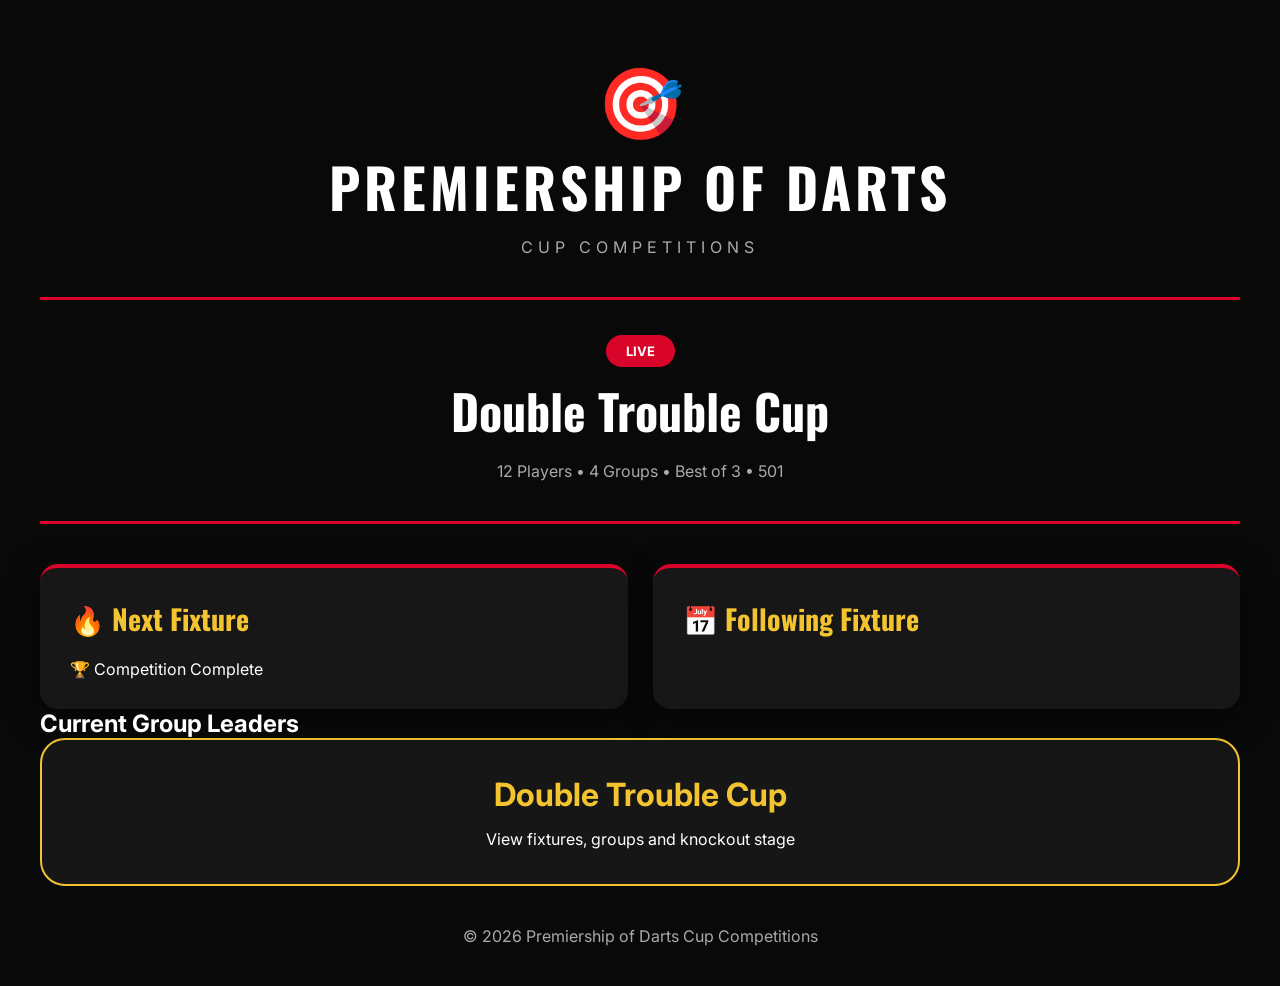
<file: Prem of Darts Cups/index.html>
<!DOCTYPE html>
<html lang="en">

<head>

    <meta charset="UTF-8">
    <meta name="viewport" content="width=device-width, initial-scale=1.0">

    <title>Premiership of Darts Cup Competitions</title>

    <link rel="stylesheet" href="style.css">

    <link href="https://fonts.googleapis.com/css2?family=Inter:wght@300;400;600;700&family=Oswald:wght@400;500;600;700&display=swap" rel="stylesheet">

</head>

<body>

<header class="hero">

    <div class="logo">

        <div class="logo-icon">🎯</div>

        <h1>PREMIERSHIP OF DARTS</h1>

        <p>CUP COMPETITIONS</p>

    </div>

</header>

<main class="homepage">

    <section class="competition-banner">

        <span class="live-badge">LIVE</span>

        <h2>Double Trouble Cup</h2>

        <p>12 Players • 4 Groups • Best of 3 • 501</p>

    </section>

    <section class="cards">

        <div class="card">

            <h3>🔥 Next Fixture</h3>

            <div id="nextFixture">

                Loading fixture...

            </div>

        </div>

        <div class="card">

            <h3>📅 Following Fixture</h3>

            <div id="followingFixture">

                Loading fixture...

            </div>

        </div>

    </section>

    <section>

        <h2 class="section-title">

            Current Group Leaders

        </h2>

        <div class="leaders-grid" id="leadersGrid">

        </div>

    </section>

    <section class="enter-section">

        <a href="double-trouble.html" class="competition-card">

    <h2>
    Double Trouble Cup
    </h2>

    <p>
    View fixtures, groups and knockout stage
    </p>

</a>

    </section>

</main>

<footer>

    © 2026 Premiership of Darts Cup Competitions

</footer>

<script src="data.js"></script>
<script src="storage.js"></script>
<script src="home.js"></script>

</body>

</html>
</file>
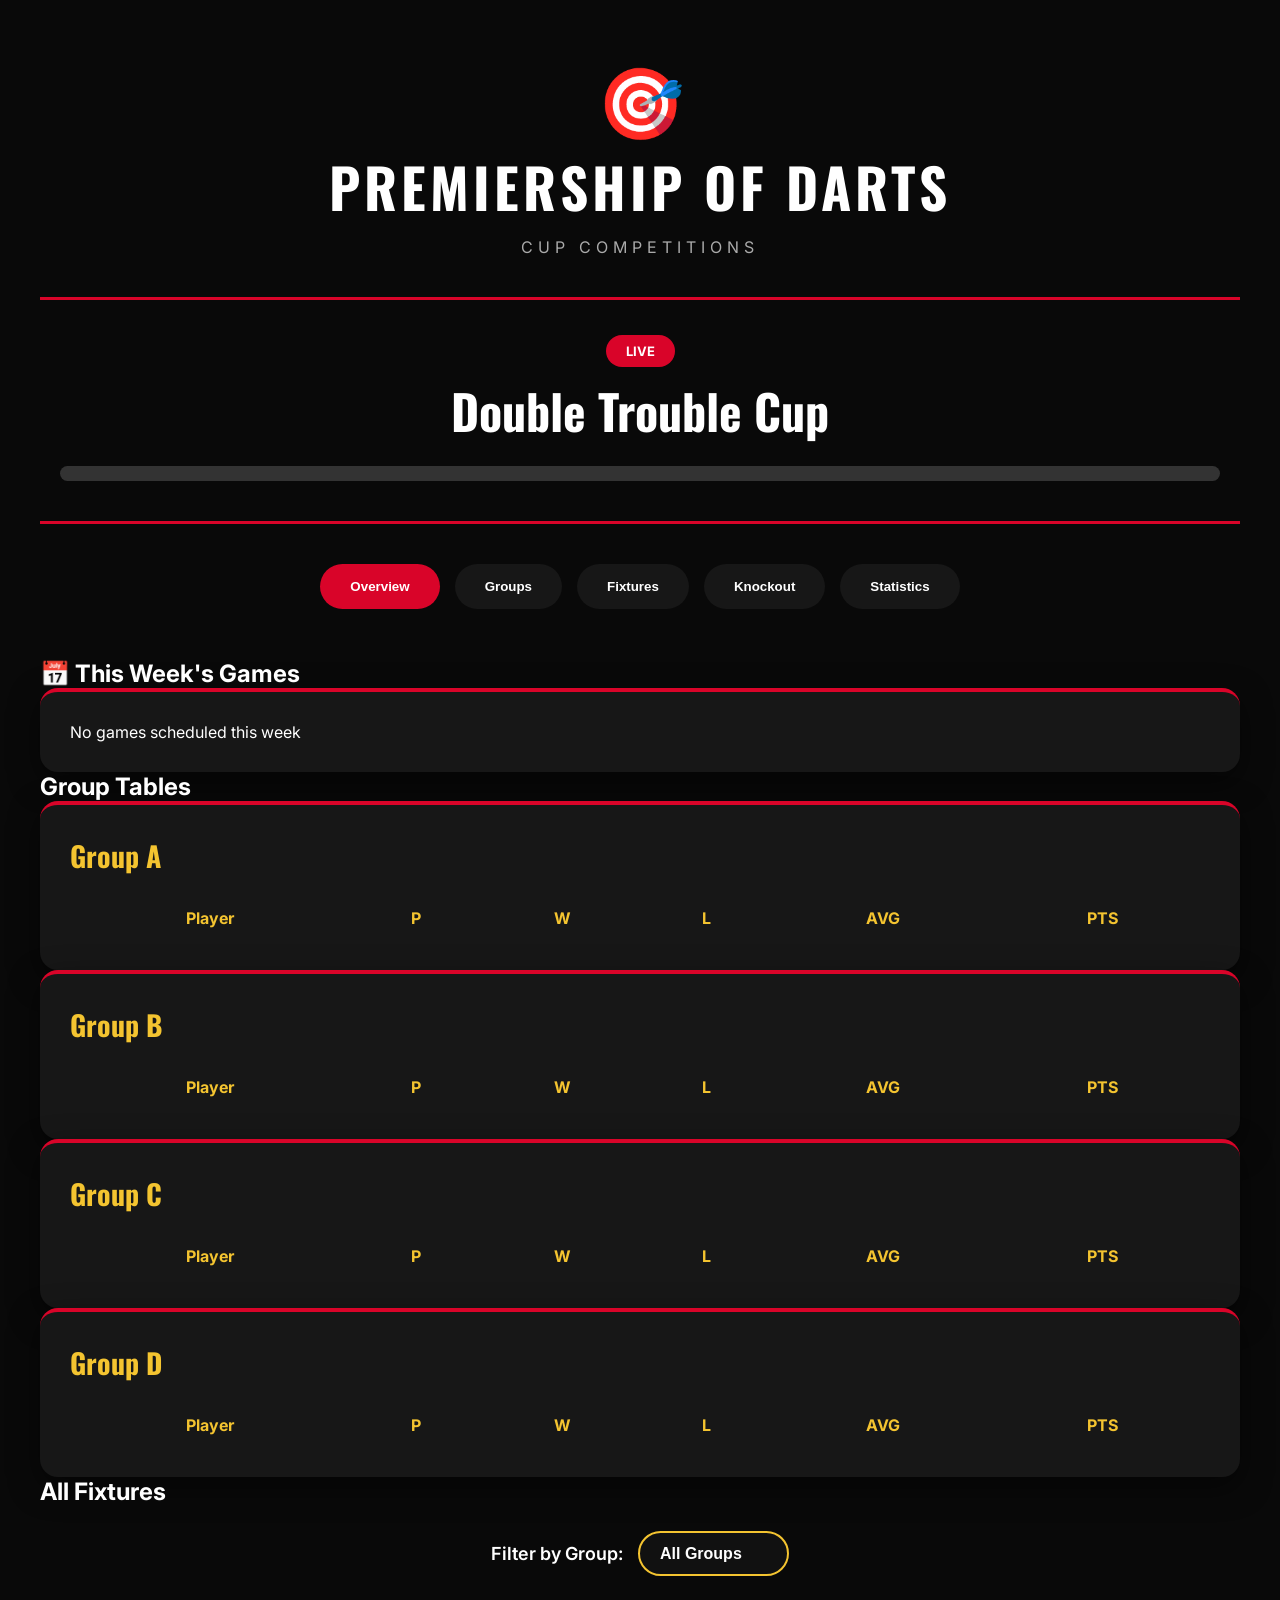
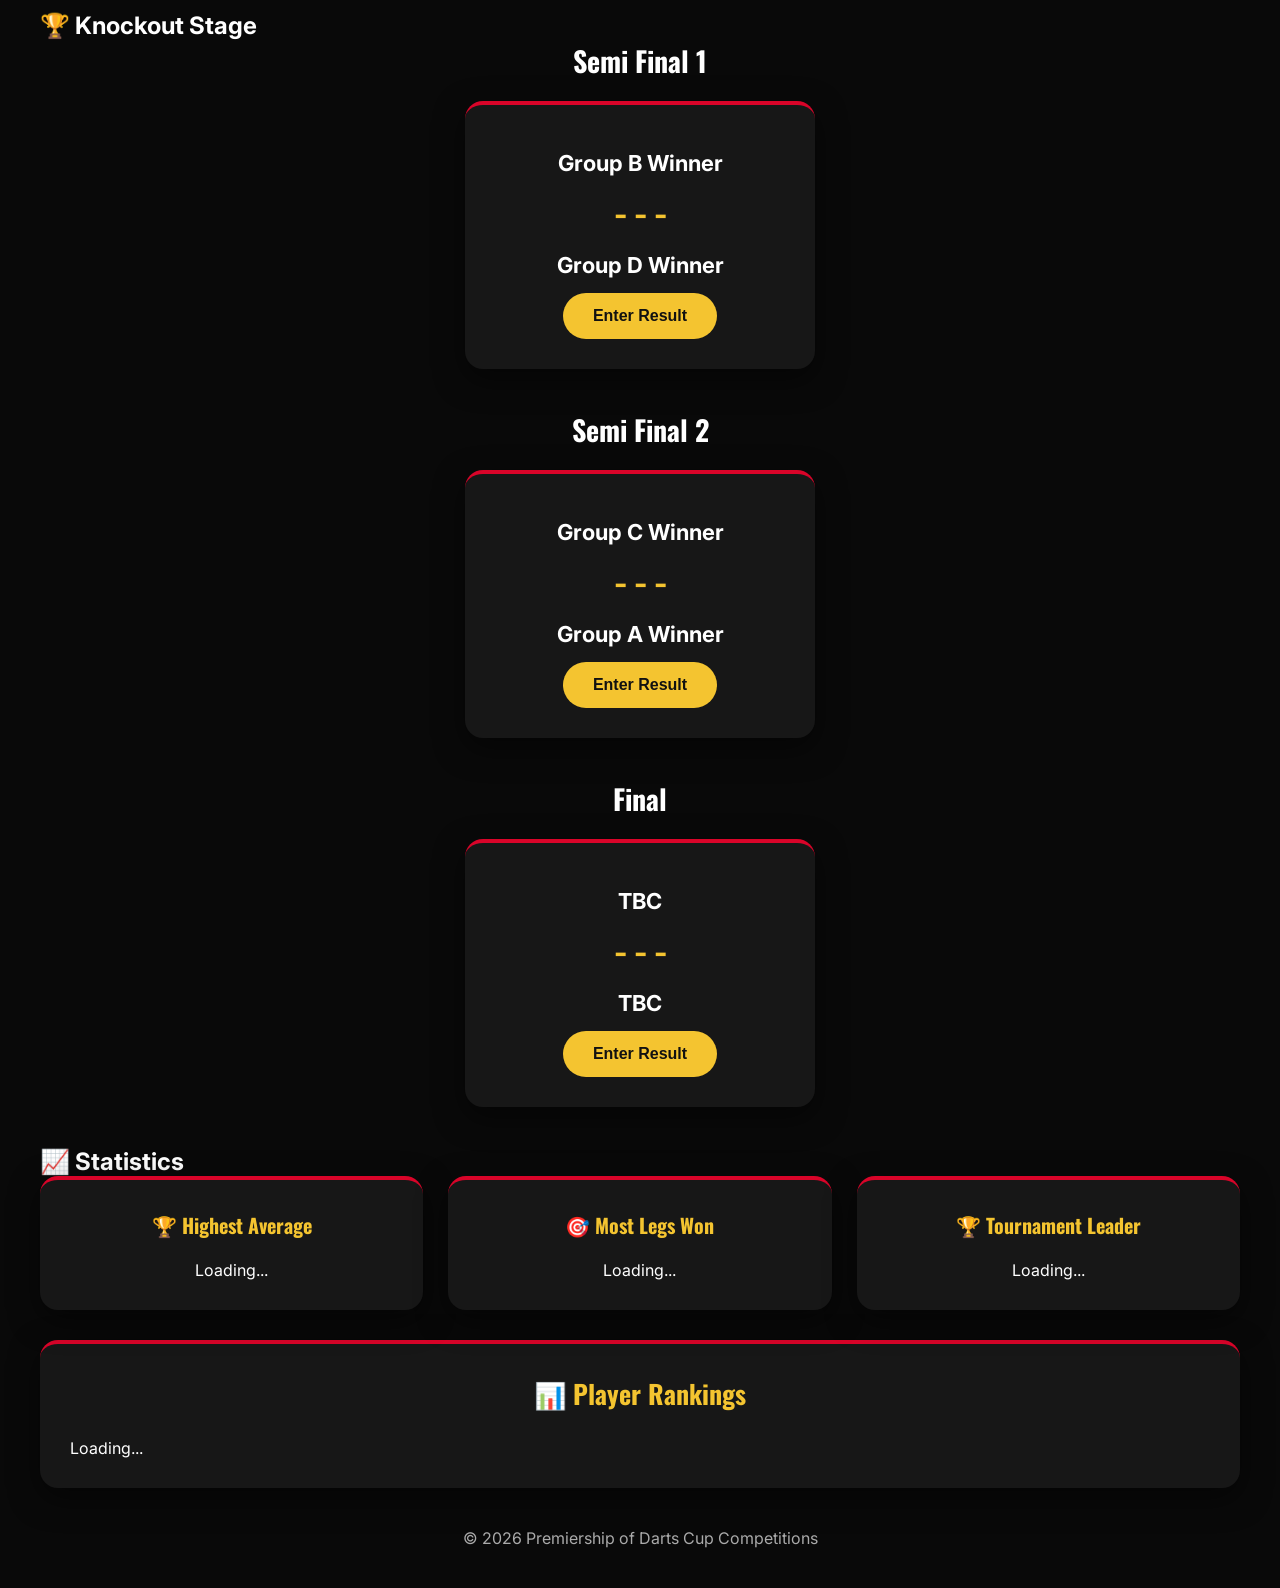
<file: Prem of Darts Cups/double-trouble.html>
<!DOCTYPE html>
<html lang="en">

<head>

<meta charset="UTF-8">

<meta name="viewport" content="width=device-width, initial-scale=1.0">


<title>
Double Trouble Cup | Premiership of Darts
</title>


<link rel="stylesheet" href="style.css">


<link href="https://fonts.googleapis.com/css2?family=Inter:wght@300;400;600;700&family=Oswald:wght@400;500;600;700&display=swap" rel="stylesheet">


</head>



<body>



<header class="hero">


<div class="logo">


<div class="logo-icon">

🎯

</div>


<h1>

PREMIERSHIP OF DARTS

</h1>


<p>

CUP COMPETITIONS

</p>


</div>


</header>







<main class="homepage">







<section class="competition-banner">


<span class="live-badge">

LIVE

</span>


<h2>

Double Trouble Cup

</h2>



<div class="progress-bar">

<div class="progress-fill"></div>

</div>


</section>









<section class="competition-tabs">


<button class="active"
onclick="showTab('overview',this)">

Overview

</button>



<button onclick="showTab('groups',this)">

Groups

</button>



<button onclick="showTab('fixtures',this)">

Fixtures

</button>



<button onclick="showTab('knockout',this)">

Knockout

</button>



<button onclick="showTab('statistics',this)">

Statistics

</button>



</section>









<section id="overview" class="tab-section">


<h2 class="section-title">

📅 This Week's Games

</h2>


<div id="overviewFixtures">


<div class="card">

Loading this week's games...

</div>


</div>


</section>









<section id="groups" class="tab-section">


<h2 class="section-title">

Group Tables

</h2>


<div id="groupContainer">


<div class="card">

Loading groups...

</div>


</div>


</section>









<section id="fixtures" class="tab-section">


<h2 class="section-title">

All Fixtures

</h2>





<div class="fixture-filter">


<label>

Filter by Group:

</label>



<select id="fixtureGroupFilter"
onchange="filterFixtures()">



<option value="all">

All Groups

</option>


<option value="A">

Group A

</option>


<option value="B">

Group B

</option>


<option value="C">

Group C

</option>


<option value="D">

Group D

</option>


</select>


</div>






<div id="fixtureContainer">


<div class="card">

Loading fixtures...

</div>


</div>


</section>









<section id="knockout" class="tab-section">


<h2 class="section-title">

🏆 Knockout Stage

</h2>



<div id="knockoutBracket">


<div class="card">

Loading knockout...

</div>


</div>


</section>









<!-- STATISTICS -->


<section id="statistics" class="tab-section">


<h2 class="section-title">

📈 Statistics

</h2>





<div id="statsContainer" class="stats-grid">



<div class="card stat-card">


<h3>

🏆 Highest Average

</h3>


<div id="highestAverage">

Loading...

</div>


</div>







<div class="card stat-card">


<h3>

🎯 Most Legs Won

</h3>


<div id="mostLegs">

Loading...

</div>


</div>







<div class="card stat-card">


<h3>

🏆 Tournament Leader

</h3>


<div id="tournamentLeader">

Loading...

</div>


</div>







</div>








<div class="card rankings-card">


<h3>

📊 Player Rankings

</h3>



<div id="playerRankings">


Loading...


</div>



</div>



</section>








</main>








<div id="resultModal">


<div class="modal-content">


<div id="resultModalBody">

</div>


<button onclick="closeResult()">

Close

</button>


</div>


</div>









<div id="fixtureModal">


<div class="modal-content">


<div id="fixtureModalBody">

</div>


<button onclick="closeFixtureEditor()">

Close

</button>


</div>


</div>
<!-- KNOCKOUT RESULT MODAL -->


<div id="knockoutModal">


<div class="modal-content">


<div id="knockoutModalBody">

</div>



<button 
class="fixture-close-button"
onclick="closeKnockoutResult()">


Cancel


</button>



</div>


</div>







<footer>

© 2026 Premiership of Darts Cup Competitions

</footer>








<script src="data.js"></script>

<script src="storage.js"></script>

<script src="results.js"></script>

<script src="fixtures.js"></script>

<script src="knockout.js"></script>

<script src="competition.js"></script>



</body>

</html>
</file>
<file: Prem of Darts Cups/style.css>
/* ==========================================
   PREMIERSHIP OF DARTS
   CUP COMPETITIONS
   GLOBAL STYLE
   VERSION 1.2
========================================== */


:root{

    --background:#090909;

    --surface:#171717;

    --surface-light:#222222;

    --red:#d90429;

    --green:#00c853;

    --gold:#f4c430;

    --white:#ffffff;

    --grey:#aaaaaa;

    --radius:18px;

    --shadow:
    0 10px 30px rgba(0,0,0,.5);

}





*{

    margin:0;

    padding:0;

    box-sizing:border-box;

}





body{

    background:var(--background);

    color:var(--white);

    font-family:Inter,Arial,sans-serif;

    min-height:100vh;

}






/* ==================================
HEADER
================================== */


.hero{

    text-align:center;

    padding:60px 20px 40px;

}



.logo-icon{

    font-size:70px;

}



.logo h1{

    font-family:Oswald,Arial;

    font-size:55px;

    letter-spacing:4px;

}



.logo p{

    margin-top:10px;

    color:var(--grey);

    letter-spacing:5px;

}





/* ==================================
LAYOUT
================================== */


.homepage{

    width:min(95%,1200px);

    margin:auto;

}







/* ==================================
COMPETITION HEADER
================================== */


.competition-banner{

    text-align:center;

    padding:40px 20px;

    margin-bottom:40px;

    border-top:3px solid var(--red);

    border-bottom:3px solid var(--red);

}



.competition-banner h2{

    font-family:Oswald;

    font-size:48px;

    margin:15px;

}



.competition-banner p{

    color:var(--grey);

}




.live-badge{

    background:var(--red);

    padding:8px 20px;

    border-radius:30px;

    font-weight:bold;

    font-size:13px;

}







/* ==================================
CARDS
================================== */


.cards{

    display:grid;

    grid-template-columns:
    repeat(auto-fit,minmax(280px,1fr));

    gap:25px;

}



.card{


    background:var(--surface);

    padding:30px;

    border-radius:var(--radius);

    box-shadow:var(--shadow);

    border-top:4px solid var(--red);

}



.card:hover{

    background:var(--surface-light);

}






.card h3{

    font-family:Oswald;

    color:var(--gold);

    margin-bottom:20px;

    font-size:28px;

}







/* ==================================
BUTTONS
================================== */


button,
.result-button,
.enter-button{


    cursor:pointer;

    border:none;

    font-weight:bold;

}



.result-button,
.completed-result button{


    margin-top:20px;

    background:var(--red);

    color:white;

    padding:13px 30px;

    border-radius:30px;

}



.result-button:hover,
.completed-result button:hover{

    transform:scale(1.05);

}




.delete-button{

    background:#555!important;

}







.enter-button{


    display:inline-block;

    margin:50px auto;

    padding:18px 60px;

    background:var(--red);

    color:white;

    border-radius:50px;

    text-decoration:none;

    font-size:20px;

}








/* ==================================
FIXTURES
================================== */


.fixture-card{

    text-align:center;

}



.fixture-group{

    color:var(--gold);

    font-weight:bold;

}



.fixture-player{

    font-size:30px;

    font-weight:bold;

    margin:15px;

}



.fixture-vs{

    color:var(--red);

    font-weight:bold;

}



.fixture-date{

    color:var(--grey);

    margin-top:20px;

}



.completed-result{

    margin-top:25px;

    padding-top:20px;

    border-top:1px solid #333;

}



.completed-result h3{

    font-size:40px;

}







/* ==================================
TABLES
================================== */


table{

    width:100%;

    border-collapse:collapse;

    margin-top:20px;

}



th{

    color:var(--gold);

    padding:12px;

}



td{

    padding:12px;

    text-align:center;

    border-bottom:1px solid #333;

}





.leader-row{


    background:var(--green);

    color:white;

    font-weight:bold;

}








/* ==================================
PROGRESS BAR
================================== */


.progress-bar{

    height:15px;

    background:#333;

    border-radius:20px;

    overflow:hidden;

    margin-top:20px;

}



.progress-fill{

    height:100%;

    width:0%;

    background:var(--green);

    transition:.5s;

}








/* ==================================
TABS
================================== */


.competition-tabs{

    display:flex;

    justify-content:center;

    gap:15px;

    flex-wrap:wrap;

    margin-bottom:50px;

}



.competition-tabs button{


    background:var(--surface);

    color:white;

    padding:15px 30px;

    border-radius:50px;

}



.competition-tabs .active{

    background:var(--red);

}







/* ==================================
RESULT MODAL
================================== */


#resultModal{

    display:none;

    position:fixed;

    inset:0;

    background:rgba(0,0,0,.85);

    justify-content:center;

    align-items:center;

    z-index:999;

}



#resultModal.show{

    display:flex;

}




.modal-content{


    background:var(--surface);

    padding:35px;

    width:min(90%,450px);

    border-radius:20px;

}



.modal-content input{


    width:100%;

    padding:12px;

    margin:10px 0 20px;

    border-radius:8px;

    border:none;

}



.modal-content button{

    width:100%;

    padding:15px;

    background:var(--red);

    color:white;

    border-radius:30px;

}







/* ==================================
FOOTER
================================== */


footer{

    text-align:center;

    color:var(--grey);

    padding:40px;

}








/* ==================================
MOBILE
================================== */


@media(max-width:700px){


.logo h1{

    font-size:32px;

}



.competition-banner h2{

    font-size:32px;

}



.fixture-player{

    font-size:24px;

}



.enter-button{

    width:100%;

    text-align:center;

}


table{

    font-size:13px;

}


}
/* ===========================
KNOCKOUT BRACKET
=========================== */


.knockout-card{

    text-align:center;

}



.knockout-card strong{

    display:block;

    margin:15px;

    color:#d90429;

}



.final-card{

    margin:40px auto;

    max-width:400px;

    text-align:center;

    border-top:4px solid #f4c430;

}
/* ===========================
KNOCKOUT PLAYERS
=========================== */


.knockout-player{

    font-size:24px;

    font-weight:bold;

    margin:15px;

}



.knockout-card strong{

    color:#d90429;

    display:block;

    margin:10px;

}
.fixture-edit-button{

    margin-top:15px;

    background:#333;

    color:white;

    padding:12px 25px;

    border-radius:30px;

}
/* ===========================
FIXTURE MODAL
=========================== */


#fixtureModal{

    display:none;

    position:fixed;

    inset:0;

    background:rgba(0,0,0,.85);

    justify-content:center;

    align-items:center;

    z-index:999;

}



#fixtureModal.show{

    display:flex;

}
.fixture-day-title{

    margin:35px 0 15px;

    color:#f4c430;

    font-family:Oswald,Arial;

    font-size:32px;

    text-align:center;

}
/* =======================================
   MODERN FIXTURE FILTER
======================================= */


.fixture-filter{

    display:flex;

    justify-content:center;

    align-items:center;

    gap:15px;

    margin:25px auto 35px;

    flex-wrap:wrap;

}



.fixture-filter label{

    font-size:18px;

    font-weight:600;

}





.fixture-filter select{


    appearance:none;

    background:#111;

    color:white;

    border:2px solid #f4c430;

    padding:12px 45px 12px 20px;

    border-radius:30px;

    font-size:16px;

    font-weight:600;

    cursor:pointer;


}





.fixture-filter select:hover{


    border-color:white;


}









/* =======================================
   MODERN FIXTURE BUTTONS
======================================= */


.fixture-card button{


    border:none;

    padding:12px 22px;

    margin:8px 5px;

    border-radius:30px;

    font-size:15px;

    font-weight:600;

    cursor:pointer;

    transition:0.25s ease;


}






.fixture-card button:hover{


    transform:translateY(-2px);

    opacity:0.9;


}








.result-button{


    background:#1db954;

    color:white;


}







.fixture-edit-button{


    background:#f4c430;

    color:#111;


}







.delete-button{


    background:#d9534f;

    color:white;


}









.completed-result button{


    margin-top:10px;


}









/* =======================================
   FIXTURE CARDS
======================================= */


.fixture-card{


    text-align:center;

    padding:30px;

}





.fixture-group{


    font-size:14px;

    font-weight:700;

    letter-spacing:2px;

    margin-bottom:15px;

    opacity:0.8;


}





.fixture-player{


    font-size:24px;

    font-weight:700;

    margin:8px;


}





.fixture-vs{


    font-size:18px;

    font-weight:700;

    margin:10px;

    opacity:0.7;


}





.fixture-date{


    margin:20px 0;

    font-size:16px;

    font-weight:600;


}
/* =======================================
   MODERN FIXTURE EDIT POPUP
======================================= */


#fixtureModal{


    display:none;

    position:fixed;

    inset:0;

    background:rgba(0,0,0,0.75);

    backdrop-filter:blur(6px);

    justify-content:center;

    align-items:center;

    z-index:9999;


}




#fixtureModal.show{


    display:flex;


}








#fixtureModal .modal-content{


    background:#161616;

    width:90%;

    max-width:450px;

    border-radius:25px;

    padding:35px;

    box-shadow:0 20px 50px rgba(0,0,0,0.5);

    text-align:center;


}








.fixture-editor-title{


    font-size:28px;

    font-weight:700;

    margin-bottom:25px;

}





.fixture-editor-match{


    font-size:22px;

    font-weight:700;

    margin-bottom:25px;


}





.fixture-editor-field{


    text-align:left;

    margin-bottom:20px;


}





.fixture-editor-field label{


    display:block;

    margin-bottom:8px;

    font-weight:600;


}





.fixture-editor-field input{


    width:100%;

    box-sizing:border-box;

    padding:14px;

    border-radius:15px;

    border:2px solid #333;

    background:#222;

    color:white;

    font-size:16px;


}





.fixture-editor-field input:focus{


    outline:none;

    border-color:#f4c430;


}







.fixture-save-button{


    width:100%;

    margin-top:15px;

    background:#f4c430;

    color:#111;

    border:none;

    padding:15px;

    border-radius:30px;

    font-size:17px;

    font-weight:700;

    cursor:pointer;


}




.fixture-save-button:hover{


    transform:translateY(-2px);


}








.fixture-close-button{


    width:100%;

    margin-top:10px;

    background:#333;

    color:white;

    border:none;

    padding:14px;

    border-radius:30px;

    font-size:16px;

    cursor:pointer;


}
/* =======================================
   KNOCKOUT BRACKET STYLING
======================================= */



.knockout-round{


    margin-bottom:40px;

    text-align:center;


}




.knockout-round h3{


    font-size:28px;

    margin-bottom:20px;

    font-family:Oswald,Arial;

}







.knockout-card{


    max-width:350px;

    margin:20px auto;

    padding:30px;

    text-align:center;


}







.knockout-player{


    font-size:22px;

    font-weight:700;

    margin:15px 0;


}







.knockout-score{


    font-size:30px;

    font-weight:700;

    color:#f4c430;

    margin:20px;


}







.knockout-result-button{


    background:#f4c430;

    color:#111;

    border:none;

    padding:14px 30px;

    border-radius:30px;

    font-size:16px;

    font-weight:700;

    cursor:pointer;

    transition:.25s;


}







.knockout-result-button:hover{


    transform:translateY(-2px);


}







.winner-display{


    margin-top:20px;

    padding:15px;

    background:#1db954;

    color:white;

    border-radius:25px;

    font-size:18px;

    font-weight:700;


}









/* =======================================
   KNOCKOUT RESULT POPUP
======================================= */


#knockoutModal{


    display:none;

    position:fixed;

    inset:0;

    background:rgba(0,0,0,.75);

    backdrop-filter:blur(5px);

    justify-content:center;

    align-items:center;

    z-index:9999;


}







#knockoutModal.show{


    display:flex;


}







#knockoutModal .modal-content{


    background:#161616;

    width:90%;

    max-width:420px;

    padding:35px;

    border-radius:25px;

    text-align:center;


}







#knockoutModal h2{


    margin-bottom:20px;

    font-size:28px;


}







#knockoutModal input{


    width:100%;

    box-sizing:border-box;

    padding:15px;

    margin:10px 0;

    border-radius:15px;

    border:2px solid #333;

    background:#222;

    color:white;

    font-size:18px;

    text-align:center;


}







#knockoutModal input:focus{


    outline:none;

    border-color:#f4c430;


}







#knockoutModal button{


    width:100%;

    margin-top:15px;

    padding:14px;

    border:none;

    border-radius:30px;

    background:#f4c430;

    color:#111;

    font-size:17px;

    font-weight:700;

    cursor:pointer;


}








/* =======================================
   CHAMPION DISPLAY
======================================= */


.champion-card{


    background:#f4c430;

    color:#111;

    padding:25px;

    border-radius:25px;

    text-align:center;

    font-size:28px;

    font-weight:800;

    margin-top:30px;


}
/* =======================================
   STATISTICS PAGE
======================================= */



.stats-grid{


    display:grid;

    grid-template-columns:
    repeat(auto-fit,minmax(250px,1fr));

    gap:25px;

    margin-bottom:30px;


}







.stat-card{


    text-align:center;

    padding:30px;


}







.stat-card h3{


    font-size:20px;

    margin-bottom:20px;

    font-family:Oswald,Arial;


}







.stat-card h2{


    font-size:30px;

    margin:15px 0;

    color:#f4c430;


}







.stat-card p{


    font-size:18px;

    font-weight:700;


}









/* =======================================
   PLAYER RANKINGS
======================================= */



.rankings-card{


    padding:30px;

}





.rankings-card h3{


    text-align:center;

    font-size:26px;

    margin-bottom:25px;


}







.ranking-row{


    display:flex;

    justify-content:space-between;

    align-items:center;

    padding:18px;

    margin-bottom:10px;

    background:#222;

    border-radius:15px;

    gap:15px;


}







.ranking-row strong{


    font-size:18px;


}







.ranking-row span{


    font-size:15px;

    opacity:.9;

    text-align:right;


}







.ranking-row:first-child{


    border:2px solid #f4c430;


}









/* =======================================
   MOBILE STATS
======================================= */



@media(max-width:600px){



    .ranking-row{


        flex-direction:column;

        text-align:center;


    }





    .ranking-row span{


        text-align:center;


    }


}
.competition-card{

    display:block;

    text-decoration:none;

    color:white;

    background:#161616;

    border-radius:25px;

    padding:35px;

    text-align:center;

    border:2px solid #f4c430;

    transition:.25s ease;

}


.competition-card:hover{

    transform:translateY(-5px);

    background:#222;

}


.competition-card h2{

    color:#f4c430;

    font-size:32px;

    margin-bottom:15px;

}


.competition-card p{

    font-size:16px;

}
</file>
